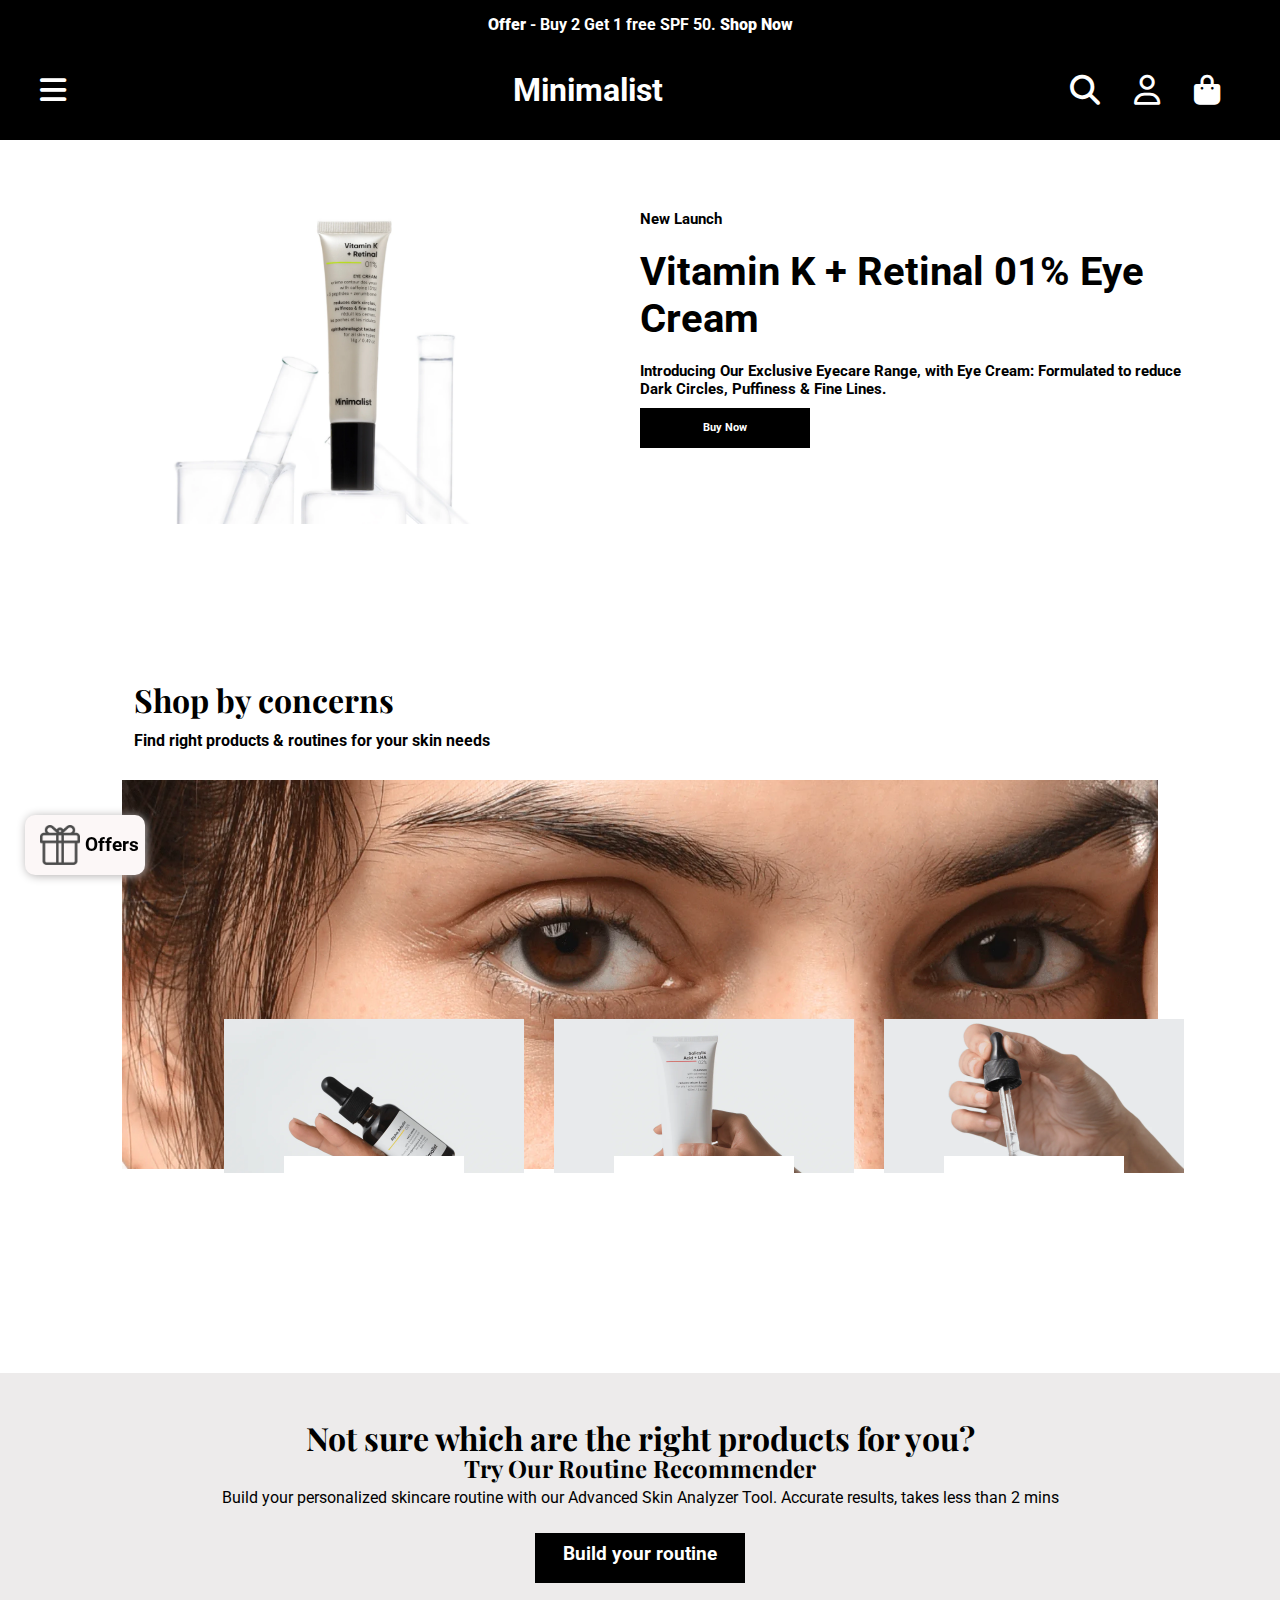
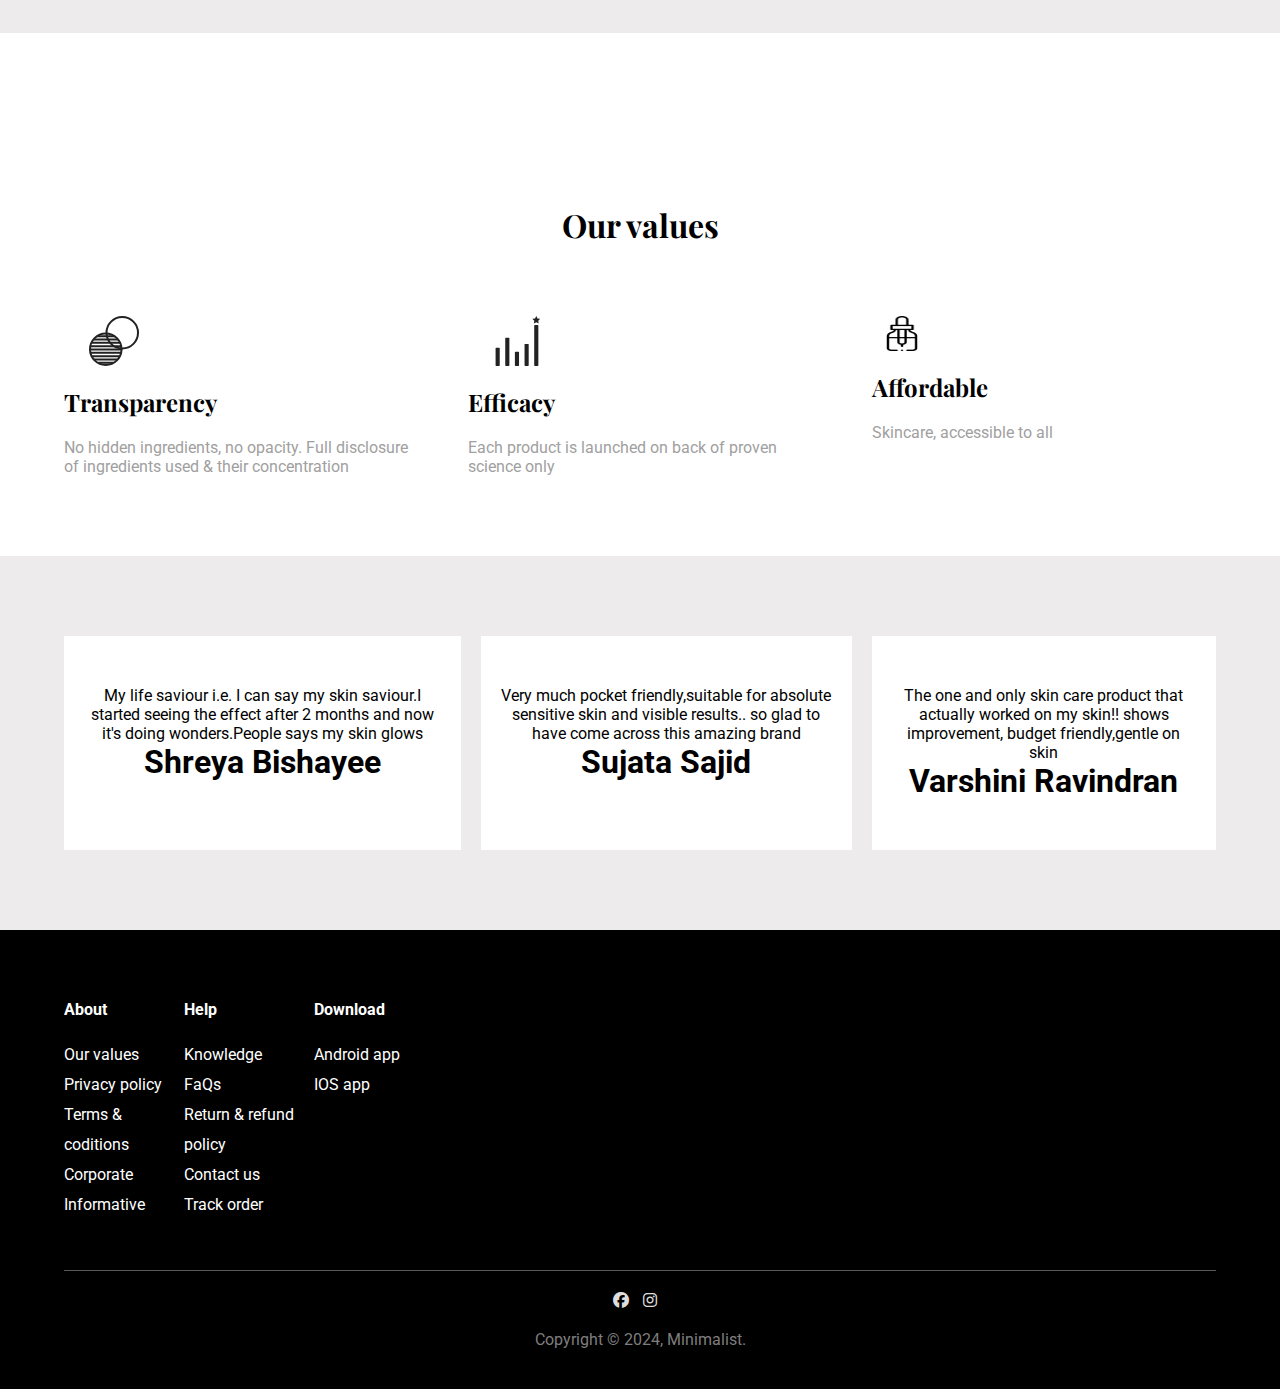
<file: index.html>
<!DOCTYPE html>
<html lang="en">

<head>
    <meta charset="UTF-8">
    <meta name="viewport" content="width=device-width, initial-scale=1.0">
   
   <!-- title -->
    <title>Minimalist</title>

    <!-- title image -->
    <link rel="icon" href="images/img1.webp" type="images/x-icon">

    <!-- font-awesome -->
    <link rel="stylesheet" href="https://cdnjs.cloudflare.com/ajax/libs/font-awesome/6.5.1/css/all.min.css">
   
    <!-- style sheet -->
    <link rel="stylesheet" href="style.css">
</head>

<body>
    <div class="offers">
        <h4> <b>Offer</b> - Buy 2 Get 1 free SPF 50. <b>Shop Now</b></h4>
    </div>

    <header>
        <div class="nav-bar">
            <!-- left-side of nav-bar -->
            <div class="left-nav">
                <i class="fa-solid fa-bars"></i>
            </div>
            <!-- middle of the nav-bar -->
            <div class="mid-nav">
                <h1>Minimalist</h1>
            </div>
            <!-- right side of nav-bar -->
            <div class="right-nav">
                <div class="search-icon">
                    <i class="fa-solid fa-magnifying-glass"></i>
                </div>
                <div class="profile-icon">
                    <i class="fa-regular fa-user"></i>
                </div>
                <div class="shopping-icon">
                    <i class="fa-solid fa-bag-shopping"></i>
                </div>
            </div>
        </div>
    </header>
    <section class="main-page">
            <div class="main-page-container container">
                <div class="img-container">
                    <img src="images/mimg1.webp" alt="">
                </div>
                <div class="text-container">
                    <div class="top-text">
                        <h6>New Launch</h6>
                    </div>
                    <div class="mid-text">
                        <h1>Vitamin K + Retinal 01% Eye Cream </h1>
                    </div>
                    <div class="third-text">
                        <h6>Introducing Our Exclusive Eyecare Range,
                            with Eye Cream: Formulated to reduce
                            Dark Circles, Puffiness & Fine Lines.</h6>
                    </div>
                    <div class="last-text">
                        <h6>Buy Now</h6>
                    </div>
                </div>
            </div>
            <div class="gift">
                <div class="gift-box">
                    <img src="images/fixed.webp" alt="">
                </div>
                <div class="text-box">
                    <h3>Offers</h3>
                </div>
    
            </div>
    </section>

    <section class="showcase">
        <div class="container">
            <div class="title">
                <h1>Shop by concerns</h1>
            </div>
            <div class="title-text">
                <h4>Find right products & routines for your skin needs</h4>
            </div>
            <div class="bg-img">
                <img src="images/mainimg.webp" alt="">
            </div>
            <div class="inner-images">
                <div class="inner-showcase-img">
                    <img src="images/img1.webp" alt="">
                    <h4>pigmentation</h4>
                </div>
                <div class="inner-showcase-img">
                    <img src="images/img2.webp" alt="">
                    <h4>Acne</h4>
                </div>
                <div class="inner-showcase-img">
                    <img src="images/img3.webp" alt="">
                    <h4>Dullness</h4>
                </div>
            </div>
        </div>
    </section>

    <section class="sub-box">
        <div class="container">
            <div class="sub-box-title">
                <h1>Not sure which are the right products for you?</h1>
                <h2>Try Our Routine Recommender</h2>
                <div class="sub-box-text">
                    <p>Build your personalized skincare routine with our Advanced Skin Analyzer Tool. Accurate results, takes less than 2 mins</p>
                </div>
                <div class="sub-box-end-text">
                    <h3>Build your routine</h3>
                </div>
            </div>
        </div>
    </section>

    <!-- our values section -->

    <section class="values-box">
        <div class="container">
            <div class="values-title">
                <h1>Our values</h1>
            </div>
            <div class="inner-texts">
                <div class="inner-content-box">
                    <div class="logo">
                        <img src="images/transparent.svg" alt="">
                    </div>
                    <div class="inner-heading">
                        <h2>Transparency</h2>
                    </div>
                    <div class="content-text">
                        <p>No hidden ingredients, no opacity. Full disclosure 
                            of ingredients used & their concentration</p>
                    </div>
                </div>
                <div class="inner-content-box">
                    <div class="logo">
                        <img src="images/transparent2.svg" alt="">
                    </div>
                    <div class="inner-heading">
                        <h2>Efficacy</h2>
                    </div>
                    <div class="content-text">
                        <p>Each product is launched on back of proven science only</p>
                    </div>
                </div>
                <div class="inner-content-box">
                    <div class="logo serum">
                        <img src="images/transparent3.png" alt="">
                    </div>
                    <div class="inner-heading">
                        <h2>Affordable</h2>
                    </div>
                    <div class="content-text">
                        <p>Skincare, accessible to all</p>
                    </div>
                </div>
    
            </div>
        </div>
    </section>

    <!-- before footer, gray colored section -->

    <section class="gray-box">
        <div class="container">
            <div class="inner-white-box">
                <div class="content-top">
                    <p>My life saviour i.e. I can say my skin
                        saviour.I started seeing the effect after 2 months
                         and now it's doing wonders.People says my skin glows
                    </p>
                </div>
                <div class="content-writer">
                    <h1>Shreya Bishayee</h1>
                </div>
            </div>
            <div class="inner-white-box">
                <div class="content-top">
                    <p>Very much pocket friendly,suitable for
                        absolute sensitive skin and visible results..
                         so glad to have come across this amazing brand
                    </p>
                </div>
                <div class="content-writer">
                    <h1>Sujata Sajid</h1>
                </div>
            </div>
            <div class="inner-white-box">
                <div class="content-top">
                    <p>The one and only skin care product that 
                        actually worked on my skin!! shows improvement,
                        budget friendly,gentle on skin
                    </p>
                </div>
                <div class="content-writer">
                    <h1>Varshini Ravindran</h1>
                </div>
            </div>
        </div>
    </section>
    <footer>
        <div class="container">
            <div class="top-footer">
                <div>
                    <b>About</b>
                    <p>Our values</p>
                    <p>Privacy policy</p>
                    <p>Terms & coditions</p>
                    <p>Corporate Informative</p>
                </div>
                <div>
                    <b>Help</b>
                    <p>Knowledge</p>
                    <p>FaQs</p>
                    <p>Return & refund policy</p>
                    <p>Contact us</p>
                    <p>Track order</p>
                </div>
                <div>
                    <b>Download</b>
                    <p>Android app</p>
                    <p>IOS app</p>
                </div>
                
            </div>
    
            <div class="bottom-footer">
                <div class="bottom-footer-icons">
                    <i class="fa-brands fa-facebook"></i>
                    <i class="fa-brands fa-instagram"></i>
                </div>
                <div class="copyright">
                    <p>Copyright © 2024, Minimalist.</p>
                </div>
            </div>
        </div>
    </footer>

</body>

</html>
</file>
<file: style.css>
@import url('https://fonts.googleapis.com/css2?family=Roboto:ital,wght@0,100;0,300;0,400;0,500;0,700;0,900;1,100;1,300;1,400;1,500;1,700;1,900&display=swap');
@import url('https://fonts.googleapis.com/css2?family=Playfair+Display:ital,wght@0,400..900;1,400..900&display=swap');


*{
    margin: 0;
    padding: 0;
    font-family: Roboto;
    color: black;
    box-sizing: border-box;
}

.container {
    width: 90%;
    margin: auto;
    overflow: hidden;
}

.offers{
    width: 100vw;
    height: 40px;
    background-color: rgb(245, 153, 16);
    text-align: center;
    padding-top: 10px;
    color: #ffffff;
}

.offers:hover{
    background-color: black;
    color: #ffffff;
}

.offers h4, .offers h4 b{
    color: #ffffff;
}

.nav-bar{
    width: 100vw;
    height: 100px;
    background-color: black;
    display: flex;
    align-items: center;
    justify-content: space-between;
    
}

.left-nav i{
    margin: 40px;
    font-size: 30px;
    color: #ffffff;
}

.mid-nav h1{
    color: #ffffff;
}

.right-nav{
    width: 150px;
    display: flex;
    align-items: center;
    justify-content: space-between;
    margin-right: 60px;
    
}

.search-icon i{
    font-size: 30px;
    color: #ffffff;
}
.profile-icon i{
    font-size: 30px;
    color: #ffffff;
}
.shopping-icon i{
    font-size: 30px;
    color: #ffffff;
}



/*styling of main-page */

.main-page-container{
    display: flex;
}

.img-container{
    width: 100%;  
}

.img-container img{
    width: 100%;
    height: auto;
}

.text-container{
    display: flex;
    flex-direction: column;
    justify-content: center;
    width: 100%;
}

.top-text h6{
    padding-bottom: 20px;
    font-size: 15px;
}

.mid-text h1{
    font-size: 40px;
    padding-bottom: 20px;
}

.third-text h6{
    font-size: 15px;
}

.last-text{
    background-color: black;
    width: 170px;
    height: 40px;
    text-align: center;
    padding-top: 13px;
    margin:10px 0px ;
}

.last-text h6{
    color: #ffffff;
}

@media screen and (max-width: 768px) {
    .main-page-container {
        flex-direction: column;
    }
}

/* Fixed gift box */

.gift{
    background-color: #fcf7f7;
    width: 120px;
    height: 60px;
    border-radius: 10px;
    margin: 10px 20px;
    display: flex;
    align-items: center;
    position: fixed;
    bottom: 15px;
    left: 5px;
    z-index: 100;
     box-shadow: 1px 1px 10px rgb(179, 176, 176);
    
}

.gift-box{
    padding: 0px 15px;
    width: 40px;
    height: 40px;
    box-shadow:1px solid #000000;
}
.gift-box  img{
    width: 40px;
    height: 40px;
}

.text-box{
    padding: 10px 20px; 
}

/* showcase */

.showcase .container{
    position: relative;
    margin-top: 150px;
}

.title h1{
    font-family:Playfair Display;
    padding-left: 70px;
}

.title-text {
    padding-top: 10px;
    padding-bottom: 30px;
    
}

.title-text h4{
    padding-left: 70px;
}

.bg-img{
    position: relative;
    width: 90%;
    display: block;
    margin: auto;
    
}
.bg-img img{
    width: 100%;
    height: auto;
}

.inner-images{
    width: 100vw;
    display: flex;
    align-items: center;
    justify-content: center;
    gap: 30px;
    position: absolute;
    bottom: -150px;
}
.inner-showcase-img img{
    width: 300px;
}
.inner-showcase-img h4{
    position: absolute;
    top: 45%;
    background-color: rgb(255, 255, 255);
    width: 180px;
    padding: 20px;
    margin-left: 60px;
    text-align:center;
    font-size: 25px;
    font-weight: 400;
}

.sub-box{
    margin-top: 200px;
    padding: 50px 0px;
    text-align: center;
    background-color: rgb(237, 235, 235);
    line-height: 30px;
    overflow: hidden;
}

.sub-box-title h1,h2{
    font-family:Playfair Display;
}

.sub-box-title p{
    padding-bottom: 20px;
}

.sub-box-end-text{
    display: inline-block;
    color: #ffffff;
    background-color: black;
    width: 210px;
    height: 50px;
    margin-inline: auto;
    text-align: center;
    
}
.sub-box-end-text h3{
    color: #ffffff;
    background-color: black;
    padding-top: 6px;
}

/* our values styling section */

.values-box{
    margin-top: 170px;
    margin-bottom: 80px;
}

.values-title h1{
    font-family:Playfair Display;
    text-align: center;
    padding-bottom: 70px;
}

.logo{
    width: 100px;
    height: 50px;
}
.logo img{
    width: 100px;
    height: 50px;
}

.serum {
    width: 60px;
    height: 35px;
}
.serum img{
    width: 60px;
    height: 35px;
}

.inner-texts{
    display: flex;
    justify-content: space-between;
    gap: 60px;
}

.inner-heading{
    padding: 20px 0px;
}

.content-text p{
    color: #a19f9f;
}

.inner-content-box{
    width: 100%;
    max-width: 500px;
}

@media screen and (max-width: 767px) {
    .inner-texts {
        flex-direction: column;
        align-items: center;
    }
}

.gray-box{
    background-color: rgb(237, 235, 235);
    padding: 80px 0px;
}

.gray-box .container {
    display: flex;
    justify-content: space-between;
    gap: 20px;
}

.inner-white-box{
    background: #ffffff;
    text-align: center;
    padding: 50px 20px;
}

@media screen and (max-width: 767px) {
    .gray-box .container {
        flex-direction: column;
    }
}

footer{
    background-color: black;
}

.top-footer{
    display: grid;
    grid-template-columns: 120px 130px 190px;
    padding-block: 50px;
    border-bottom: 1px solid rgb(91, 90, 90) ;
}

.top-footer b{
    line-height: 60px;
}    

.top-footer p,b{
    line-height: 30px;
    color: #ffffff;
}
.top-footer p:hover{
    text-decoration: underline;
}

.bottom-footer{
    padding-block: 20px;
    text-align: center;
}

.bottom-footer-icons i{
    padding-right: 10px;
    color: #dfdddd;
}

.bottom-footer p{
    color: rgb(127, 126, 126);
    
}

.copyright{
    padding: 20px 0px;
}
</file>
